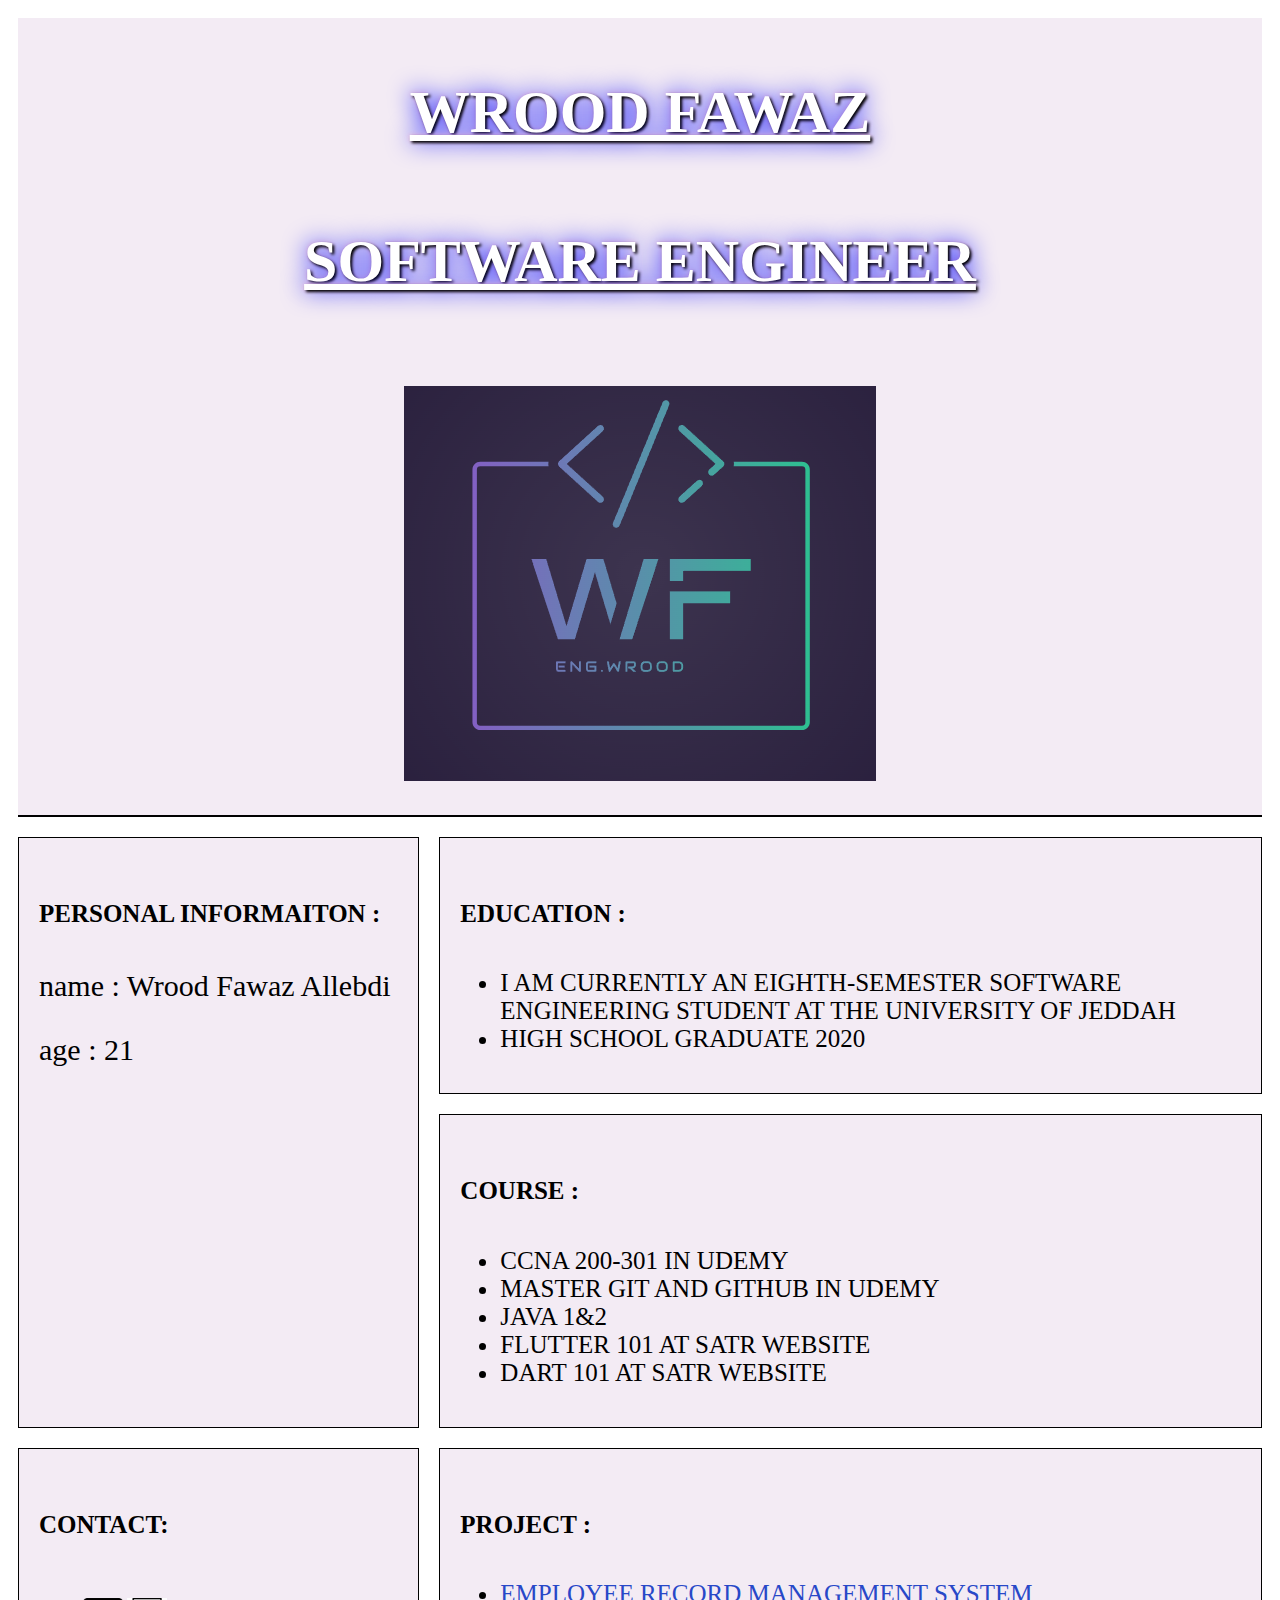
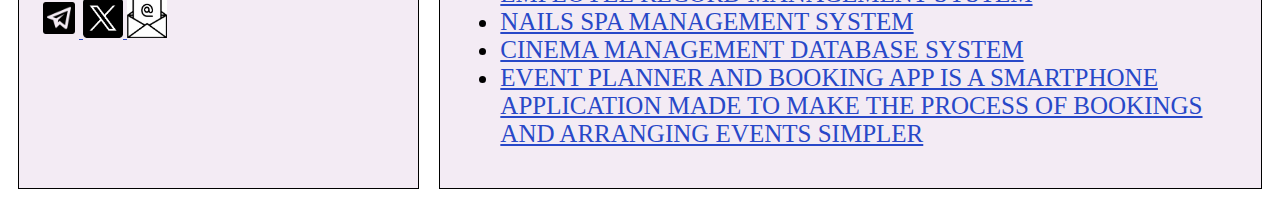
<file: index.html>
<!DOCTYPE html>

<html lang="en">
    <head>
        <title>Resume</title>
        <meta charset="UTF-8">
        <meta name="viewport" content="width=device-width, initial-scale=1">
        <meta name= "keywords" content="software engineer,wrood fawaz, Developer">
        <meta name ="description" content="Assignment #1: Creating a Personal Online Resume ">

            <!--bootstrap link -->

        <link href="https://cdn.jsdelivr.net/npm/bootstrap@5.3.2/dist/css/bootstrap.min.css" rel="stylesheet" integrity="sha384-T3c6CoIi6uLrA9TneNEoa7RxnatzjcDSCmG1MXxSR1GAsXEV/Dwwykc2MPK8M2HN" crossorigin="anonymous">

            <link href="css/styles.css" rel="stylesheet" type="text/css">



    </head>


    <body>


            <header id="header" class="item">    
                <h1> WROOD FAWAZ </h1>
                <h4 CLASS="SE"> SOFTWARE ENGINEER</h4>
<div id="logo">
                <img src="img/logo.png" alt="my logo" >
</div> 
            </header>

           

            <div id="persInfo" class="item" >
                <h5> Personal Informaiton : </h5>
                <p>name : Wrood Fawaz Allebdi </p>
                <p>age : 21 </p>
            </div>            <!-- persINFO -->



               <div id="nav" class="item">
                <!--  bootstrap -->
<h5>contact:</h5><br> 
                <nav class="navbar bg-body-tertiary" >
                    <div class="container-fluid">
                        <a class="navbar-brand" href="https://t.me/ward71">
                            <img src="img/teleg.png" alt="telegram app" width="40" height="40" class="d-inline-block align-text-top">
                        </a>
                        <a class="navbar-brand" href="https://x.com/iwrood7?s=21&t=5K9BYNFaPH5ISX9UX_JDJg">
                            <img src="img/x.webp" alt="X app" width="40" height="40" class="d-inline-block align-text-top">
                        </a>
                        <a class="navbar-brand" href="mailto:wrfsa95@gmail.com">
                            <img src="img/email.jpg" alt="my email" width="40" height="40" class="d-inline-block align-text-top">
                        </a>

                    </div>
                </nav>
            </div>
            
            
            
            
            <div id="edu" class="item">
                <h5> Education : </h5>
                <ul>
                    <li>I am currently an eighth-semester software engineering student at the University of Jeddah</li>
                    <li>High school graduate 2020</li>
                </ul>

            </div>            <!-- Education -->

            <div id="course" class="item" >
                <h5>course : </h5>
                <ul>
                    <li>CCNA 200-301 in Udemy</li>
                    <li>master git and github in Udemy </li>
                    <li>java 1&2  </li>
                    <li> flutter 101 at satr website </li>
                    <li> dart 101 at satr website </li>
                </ul>
            </div>	<!-- course -->

            <div id = "project" class="item">

                <h5> project : </h5>
                <ul>
 <li><a class="PLink" href= "myProject/DataStProject.zip" >Employee record management system</a> </li>
                    <li><a class="PLink" href="myProject/nailSpaApplication.zip"  > NAILS SPA management system</a> </li>
                    <li><a class="PLink"  href= "myProject/CinemaDB.docx" >Cinema management Database system</a> </li>
                    <li>
                        <a class="PLink" href= "myProject/REPORT2.pdf">Event Planner and Booking App is a smartphone 
                            application made to make the process of bookings and arranging events simpler</a></li>

                </ul>            <!-- end list of the project -->

            </div>
            <!-- end of my project -->

         








    </body>


</html>
</file>
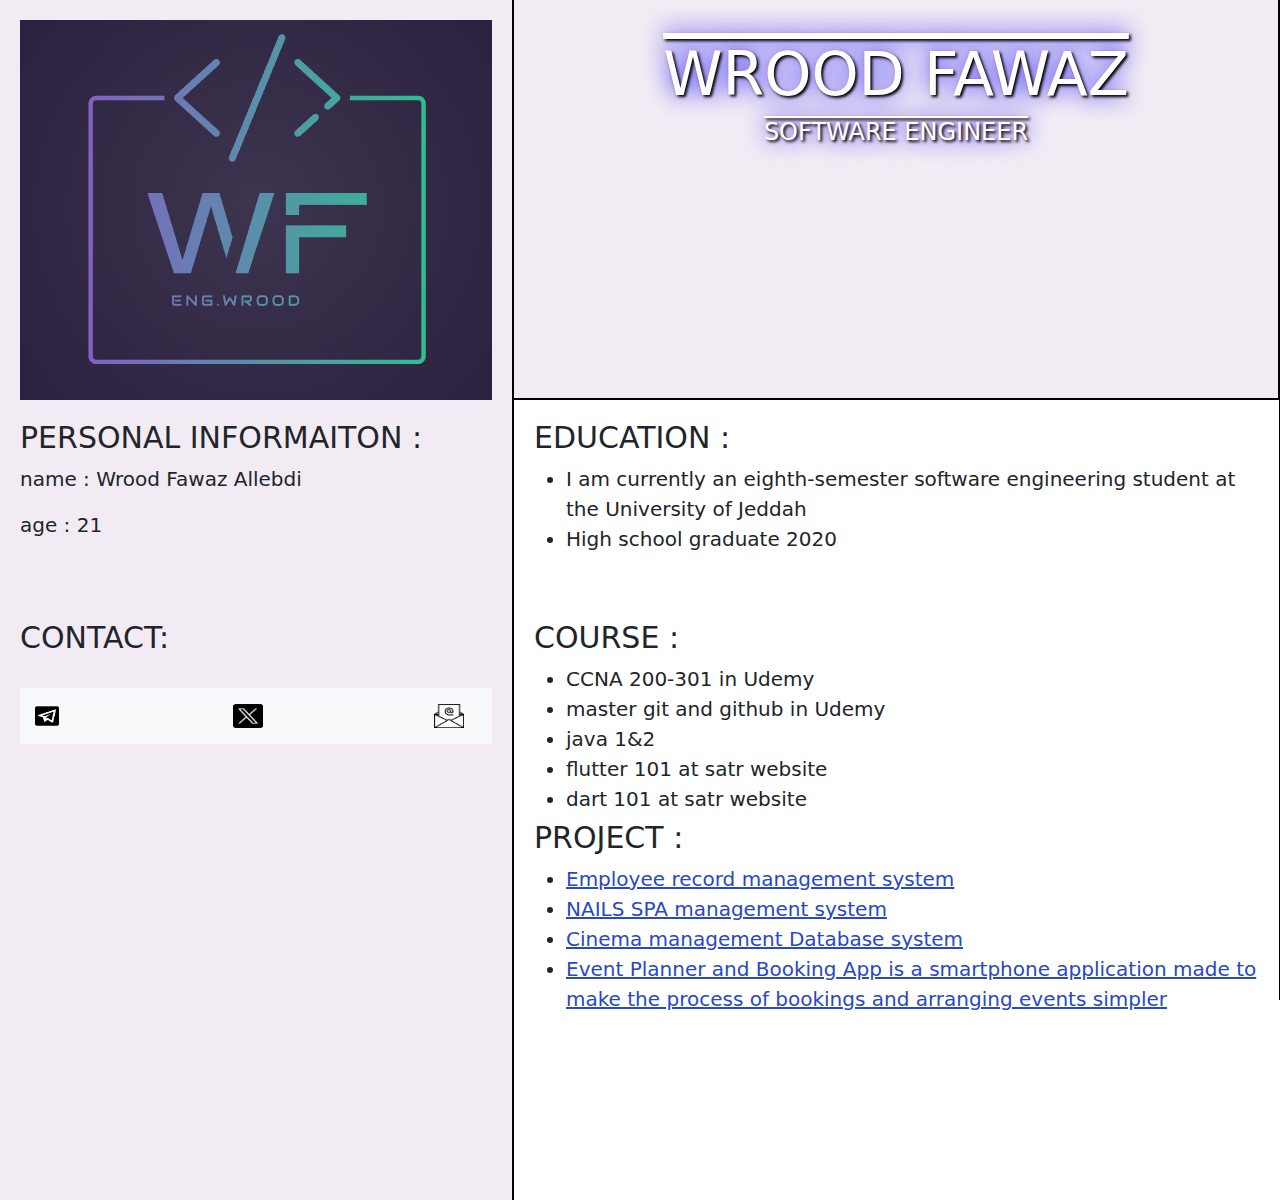
<file: Resume.html>
<!DOCTYPE html>
<!-- saved from url=(0134)file:///C:/Users/w/OneDrive%20-%20University%20of%20Jeddah/%D8%B3%D8%B7%D8%AD%20%D8%A7%D9%84%D9%85%D9%83%D8%AA%D8%A8/cv1/cv/index.html -->
<html lang="en"><head><meta http-equiv="Content-Type" content="text/html; charset=UTF-8">
        <title>Resume</title>
        
        <meta name="viewport" content="width=device-width, initial-scale=1">
        <meta name="keywords" content="software engineer,wrood fawaz, Developer">
        <meta name="description" content="Assignment #1: Creating a Personal Online Resume ">
        <link href="./Resume_files/bootstrap.min.css" rel="stylesheet" integrity="sha384-T3c6CoIi6uLrA9TneNEoa7RxnatzjcDSCmG1MXxSR1GAsXEV/Dwwykc2MPK8M2HN" crossorigin="anonymous">
        <link rel="stylesheet" href="./Resume_files/styles.css">
        <link rel="stylesheet" href="file:///C:/Users/w/OneDrive%20-%20University%20of%20Jeddah/%D8%B3%D8%B7%D8%AD%20%D8%A7%D9%84%D9%85%D9%83%D8%AA%D8%A8/cv1/cv/newcss.css" type="text/css">



    </head>


    <body>
        <div class="parent">

            <header id="header" class="item">    
                <h1> WROOD FAWAZ </h1>
                <h4 class="SE"> SOFTWARE ENGINEER</h4>

            </header>

            <div id="logo" class="item">
                <img src="./Resume_files/logo.png" alt="my logo">
            </div>

            <div id="persInfo" class="item">
                <h5> Personal Informaiton : </h5>
                <p>name : Wrood Fawaz Allebdi </p>
                <p>age : 21 </p>
            </div>            <!-- persINFO -->



               <div id="nav" class="item">
                <!--  bootstrap -->
<h5>contact:</h5><br> 
                <nav class="navbar bg-body-tertiary">
                    <div class="container-fluid">
                        <a class="navbar-brand" href="https://t.me/ward71">
                            <img src="./Resume_files/teleg.png" alt="telegram app" width="30" height="24" class="d-inline-block align-text-top">
                        </a>
                        <a class="navbar-brand" href="https://x.com/iwrood7?s=21&amp;t=5K9BYNFaPH5ISX9UX_JDJg">
                            <img src="./Resume_files/x.webp" alt="X app" width="30" height="24" class="d-inline-block align-text-top">
                        </a>
                        <a class="navbar-brand" href="mailto:wrfsa95@gmail.com">
                            <img src="./Resume_files/email.jpg" alt="my email" width="30" height="24" class="d-inline-block align-text-top">
                        </a>

                    </div>
                </nav>
            </div>
            
            
            
            
            <div id="edu" class="item">
                <h5> Education : </h5>
                <ul>
                    <li>I am currently an eighth-semester software engineering student at the University of Jeddah</li>
                    <li>High school graduate 2020</li>
                </ul>

            </div>            <!-- Education -->

            <div id="course" class="item">
                <h5>course : </h5>
                <ul>
                    <li>CCNA 200-301 in Udemy</li>
                    <li>master git and github in Udemy </li>
                    <li>java 1&amp;2  </li>
                    <li> flutter 101 at satr website </li>
                    <li> dart 101 at satr website </li>
                </ul>
            </div>	<!-- course -->

            <div id="project" class="item">

                <h5> project : </h5>
                <ul>
                    <li><a class="PLink" href="file:///C:/Users/w/Desktop/cv1/cv/DataStProject.zip">Employee record management system</a> </li>

                    <li><a class="PLink" href="file:///C:/Users/w/Desktop/cv1/cv/nailSpaApplication.zip"> NAILS SPA management system</a> </li>

                    <li><a class="PLink" href="file:///C:/Users/w/Desktop/cv1/cv/CinemaDB_(8)[1].docx">Cinema management Database system</a> </li>

                    <li>
                        <a class="PLink" href="https://github.com/salmazabeedi/eventspot">Event Planner and Booking App is a smartphone 
                            application made to make the process of bookings and arranging events simpler</a></li>

                </ul>            <!-- end list of the project -->

            </div>
            <!-- end of my project -->

         


        </div> <!-- end of the parent  --> 






    



</body></html>
</file>
<file: css/styles.css>
body{
    display: grid;
    grid-template-columns: 1fr 2fr;
    grid-template-rows:repeat(5,auto);

}


@media screen and (max-width: 786px) {

    body{
        display: flex;
        flex-direction: column;
        flex-wrap:wrap;
        justify-content: left;
        background-color: hsl(249, 40%, 67%);
        padding:0px;
    }

}

@media screen and (max-width:576px){


    body{
        display:inline-block;

        background-color:hsl(249, 40%, 67%);
    }
    .item {
        padding: 0px;
        margin:1px;
        text-align: center;
        border-right: 0px solid black;

    }

}


.item {
    padding: 20px;
    text-align: left;
    background-color: hsl(289, 31%, 94%);
    margin:10px;


}

#header {
    grid-column:1/3;
    grid-row:1/2;

    text-decoration:underline;
    text-transform: uppercase;
    color: white;
    text-shadow: 2px 2px 3px black, 0 0 25px blue, 0 0 5px pink;
    text-align: center;

    border-bottom: 2px solid black;
    background-color: hsl(289, 31%, 94%);


}
#header h1, #header h4 {

    display: flex;
    align-items: center;
    justify-content: center;
    font-size:60px;


}

#header img {
     max-width: 100%;
    max-height: 100%;
    padding:10px;
}


#nav , #persInfo{
    grid-column:1/2;
    background-color: hsl(289, 31%, 94%);
    border: 1px solid black;


}

#persInfo {

    grid-row:2/4;

}
#nav{
    grid-row:4/6;

}



h1{
    font-size: 60px;

}

#course,
#project ,#edu {
    grid-column:2/3;
    border: 1px solid black;
    font-size: 20px;


}


h5,li{
    text-transform: uppercase;
    font-size: 25px;


}
p{
    font-size: 30px;

}

a:link {
    color: hsl(228, 67%, 47%);
}


a:visited {
    color: hsl(148, 69%, 32%);
}

a:hover {
    color: hotpink;
}

a:active {
    color: blue;
}
</file>
<file: Resume_files/styles.css>
.parent {
    display: grid;
    grid-template-columns: 1fr 2fr;
    grid-template-rows:200px 200px 200px 200px 200px 200px ;

}


@media screen and (max-width: 786px) {
  .parent {
display:block;
  }
  body {
    background-color: hsl(249, 40%, 67%);
padding:10px;
  }
 }

@media screen and (max-width:576px){
    .parent {
        display: flex;
        flex-direction: column;
        flex-wrap:wrap;
    }

    body{
        background-color:hsl(249, 40%, 67%);
    }
    .item {
        padding: 20px;
        margin:15px;
        text-align: center;
        border-right: 0px solid black;

    }

}


.item {
    padding: 20px;
    text-align: left;
    border-right: 2px solid black;

}

#logo {
    grid-column:1/2;
    grid-row:1/3;
    background-color: hsl(289, 31%, 94%);

}


#nav , #persInfo{
    grid-column:1/2;
    background-color: hsl(289, 31%, 94%);


}

#persInfo {

    grid-row:3/4;

}
#nav{
    grid-row:4/7;

}


#header {
    grid-column:2/3;
    grid-row:1/3;
    text-decoration: overline;
    text-transform: uppercase;
    font-size:60px;
    color: white;
    text-shadow: 2px 2px 3px black, 0 0 25px blue, 0 0 5px pink;
    text-align: center;
    border-bottom: 2px solid black;
    padding:5%;
    background-color: hsl(289, 31%, 94%);
}

h1{
    font-size: 60px;

}

#course,
#project ,#edu {
    grid-column:2/3;
    border-right: 1px solid black;
    font-size: 20px;


}

#edu{
    grid-row:3/4;

}
h5{
    text-transform: uppercase;
    font-size: 30px;


}
p{
    font-size: 20px;

}

a:link {
    color: hsl(228, 67%, 47%);
}


a:visited {
    color: hsl(148, 69%, 32%);
}

a:hover {
    color: hotpink;
}

a:active {
    color: blue;
}
</file>
